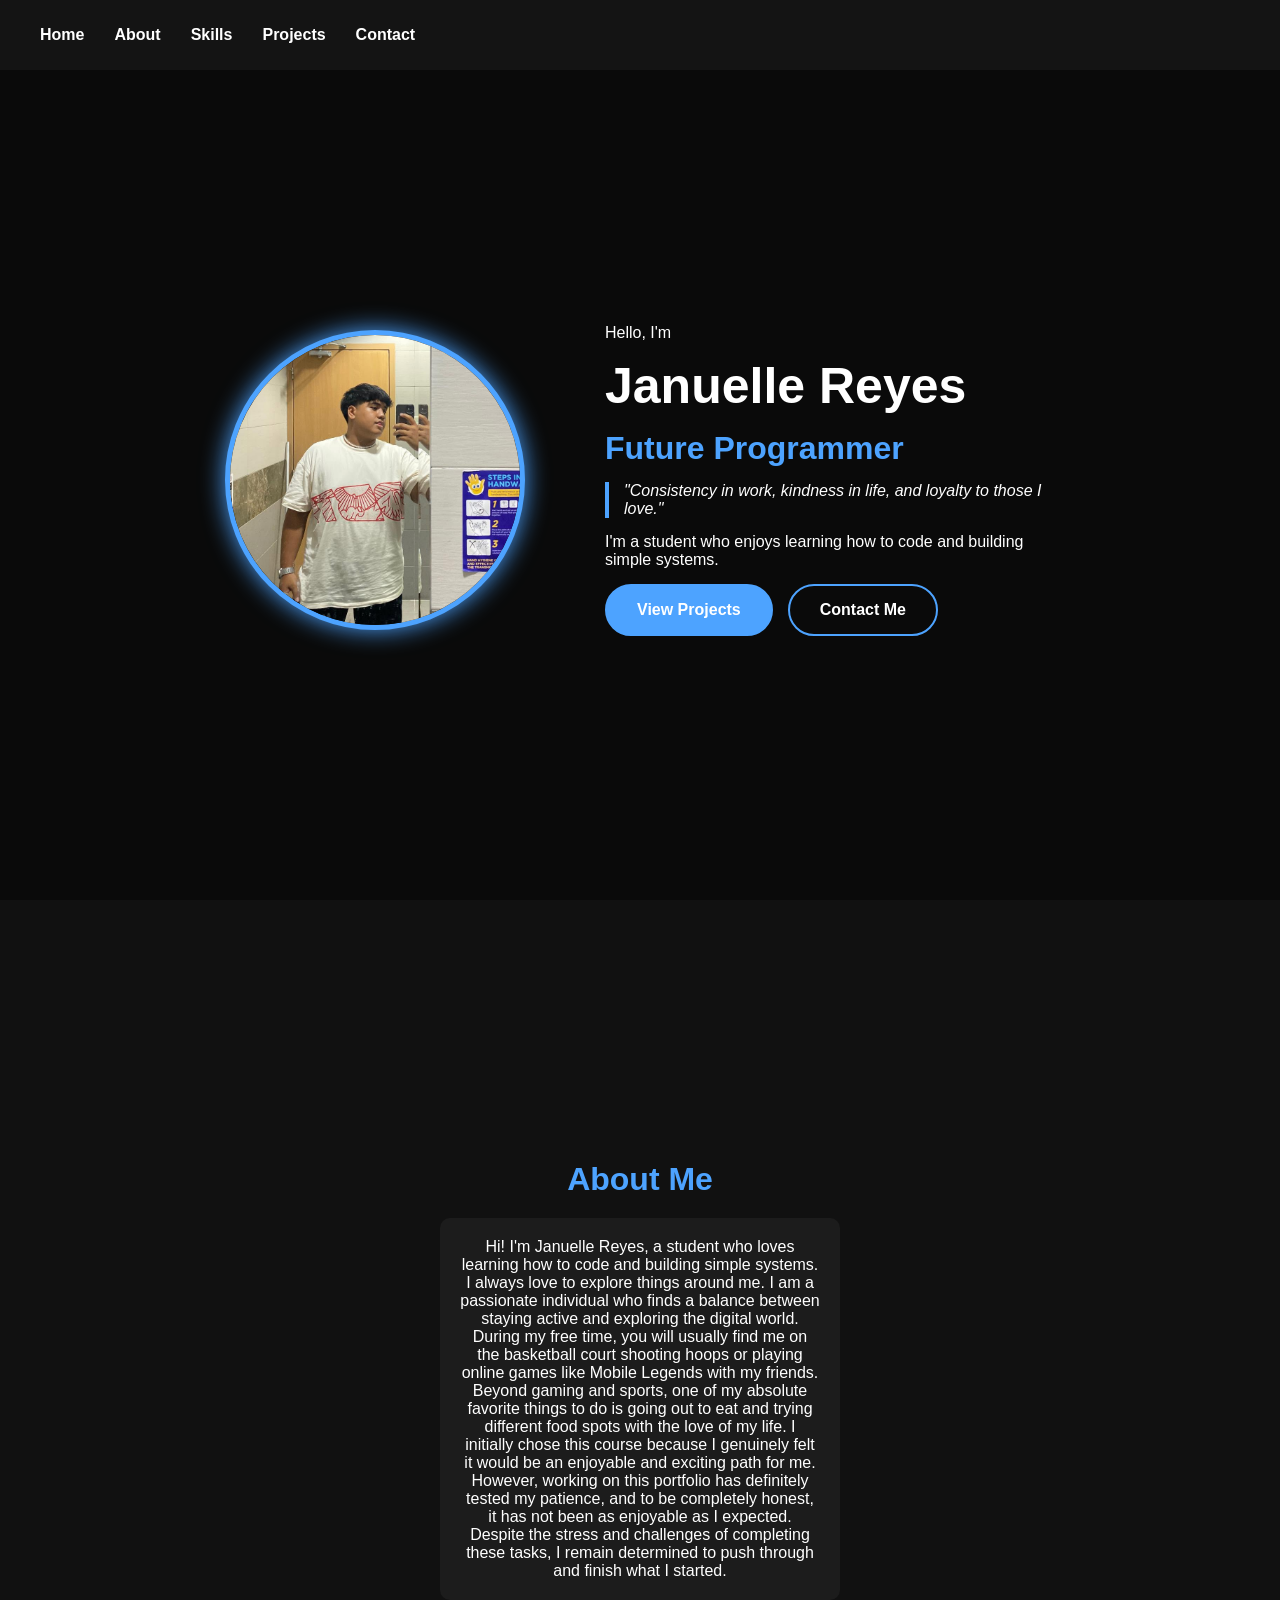
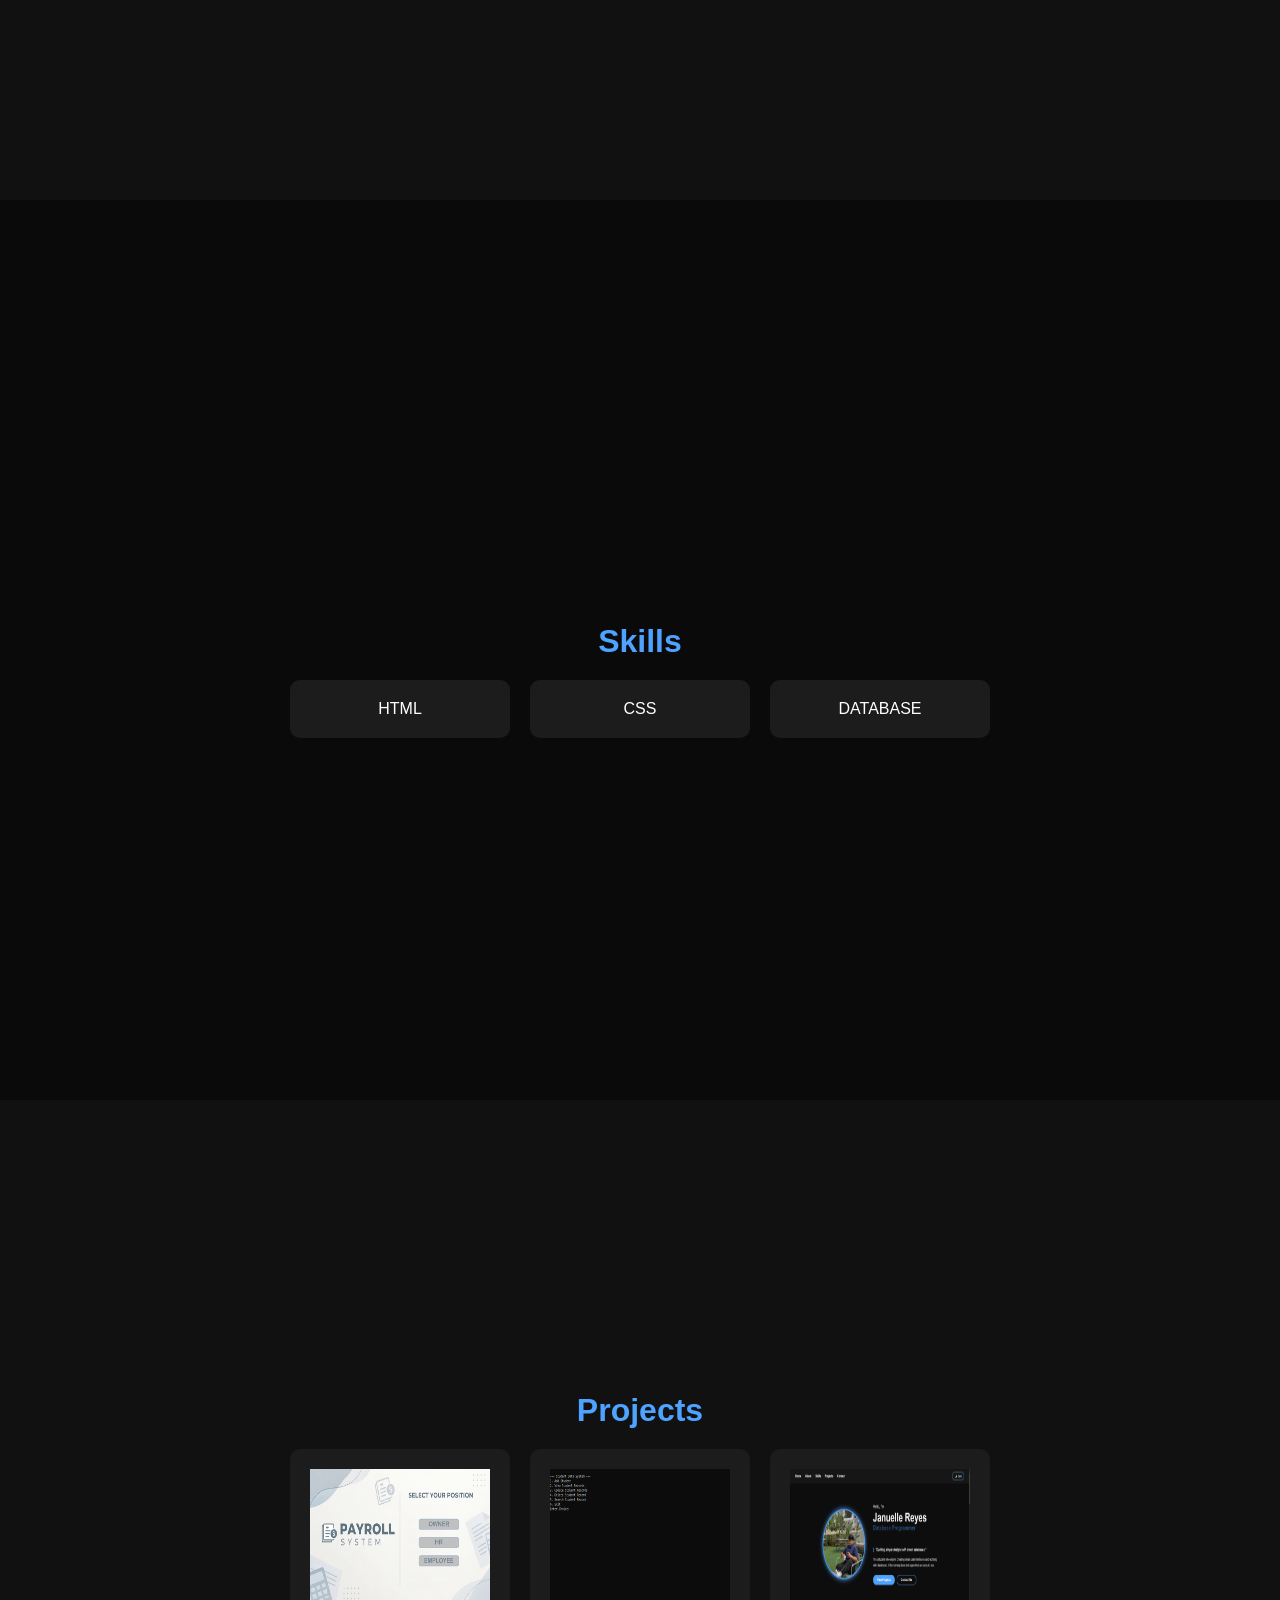
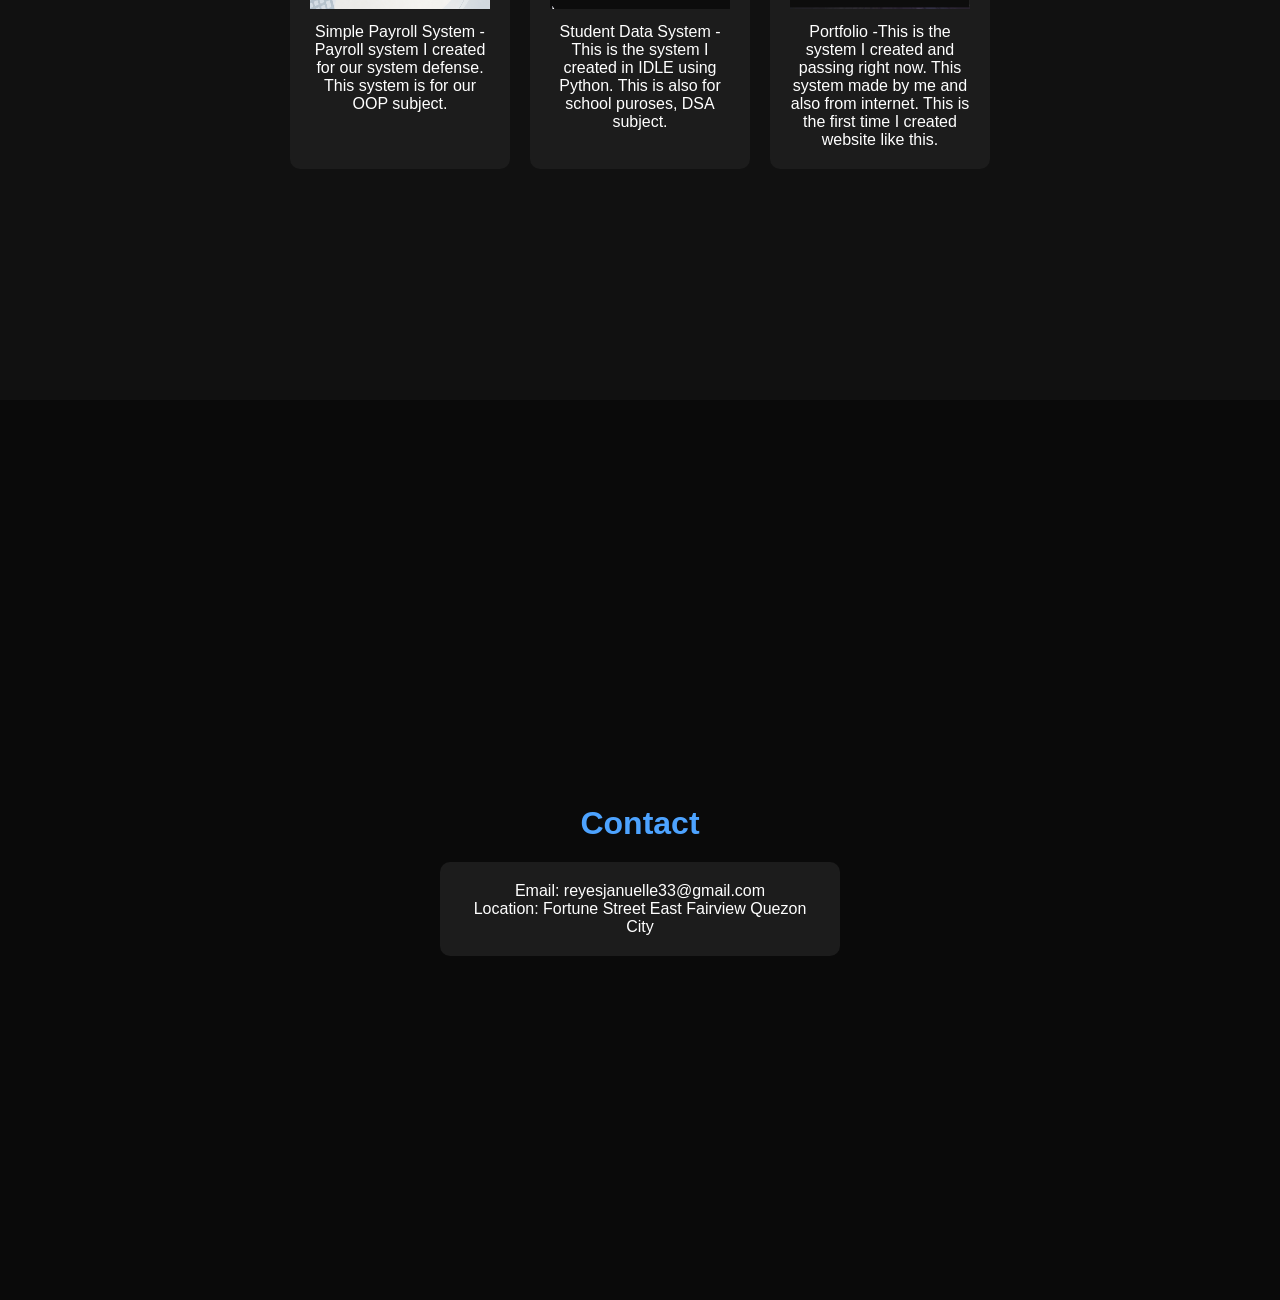
<file: index.html>
<!DOCTYPE html>
<html lang="en">
<head>
    <meta charset="UTF-8">
    <meta name="viewport" content="width=device-width, initial-scale=1.0">
    <title>Januelle Reyes</title>
    <link rel="stylesheet" href="style.css">
</head>
<body>

    <!-- NAVIGATION (naka-fix sa taas) -->
    <nav>
        <a href="#home">Home</a>
        <a href="#about">About</a>
        <a href="#skills">Skills</a>
        <a href="#projects">Projects</a>
        <a href="#contact">Contact</a>
    </nav>

    <!-- SECTION 1: HOME -->
    <section id="home">
        <div class="hero">
            <img src="500524085_3989728174613257_8734742510550593304_n.jpg" alt="Profile" class="profile">
            <div class="info">
                <p>Hello, I'm</p>
                <h1>Januelle Reyes</h1>
                <h2 class="tagline">Future Programmer</h2>
                <p class="quote">"Consistency in work, kindness in life, and loyalty to those I love."</p>
                <p>I'm a student who enjoys learning how to code
                and building simple systems.</p>
                <div class="buttons">
                    <a href="#projects" class="btn">View Projects</a>
                    <a href="#contact" class="btn outline">Contact Me</a>
                </div>
            </div>
        </div>
    </section>

    <!-- SECTION 2: ABOUT -->
    <section id="about">
        <h2>About Me</h2>
        <div class="card wide">
            <p>Hi! I'm Januelle Reyes, a student who loves learning
            how to code and building simple systems. I always love to explore things
        around me. I am a passionate individual who finds a balance between staying active and exploring the digital world.
During my free time, you will usually find me on the basketball court shooting hoops or playing online games like Mobile Legends with my friends.
Beyond gaming and sports, one of my absolute favorite things to do is going out to eat and trying different food spots with the love of my life.
I initially chose this course because I genuinely felt it would be an enjoyable and exciting path for me.
However, working on this portfolio has definitely tested my patience, and to be completely honest, it has not been as enjoyable as I expected.
Despite the stress and challenges of completing these tasks, I remain determined to push through and finish what I started.</p>
        </div>
    </section>

    <!-- SECTION 3: SKILLS -->
    <section id="skills">
        <h2>Skills</h2>
        <div class="row">
            <div class="card">HTML</div>
            <div class="card">CSS</div>
            <div class="card">DATABASE</div>
        </div>
    </section>

    <!-- SECTION 4: PROJECTS (picture + caption) -->
    <section id="projects">
        <h2>Projects</h2>
        <div class="row">

            <div class="card">
                <!-- ilagay dito ang image url mo -->
                <img src="payroll.png" alt="Project 1">
                <p>Simple Payroll System
                    -Payroll system I created for our system defense. This system
                    is for our OOP subject.
                </p>
            </div>

            <div class="card">
                <img src="Student Data System.png" alt="Project 2">
                <p>Student Data System
                    -This is the system I created in IDLE using Python. This is also for
                    school puroses, DSA subject.
                </p>
            </div>

            <div class="card">
                <img src="project.png" alt="Project 3">
                <p>Portfolio
                    -This is the system I created and passing right now. This system made by 
                    me and also from internet. This is the first time I created website like this.
                </p>
            </div>

        </div>
    </section>

    <!-- SECTION 5: CONTACT -->
    <section id="contact">
        <h2>Contact</h2>
        <div class="card wide">
            <p>Email: reyesjanuelle33@gmail.com</p>
            <p>Location: Fortune Street East Fairview Quezon City</p>
        </div>
    </section>

</body>
</html>
</file>
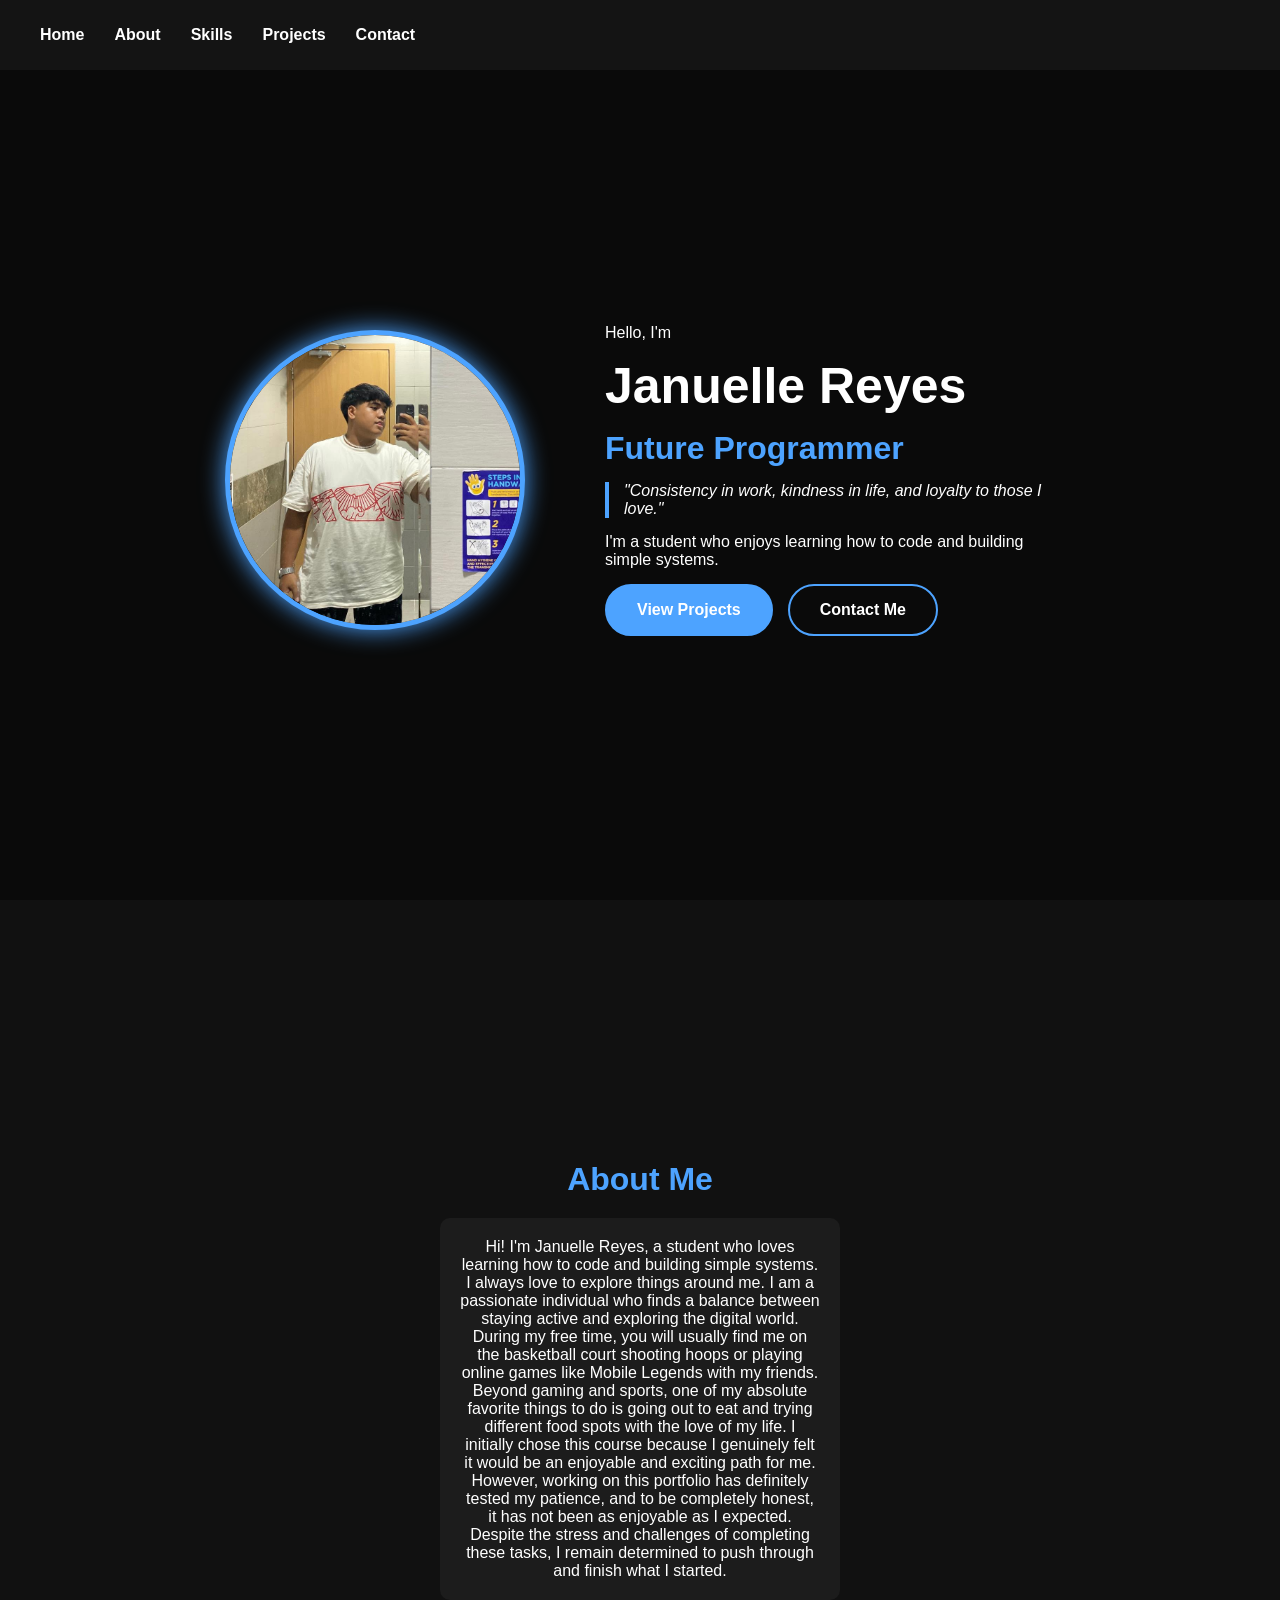
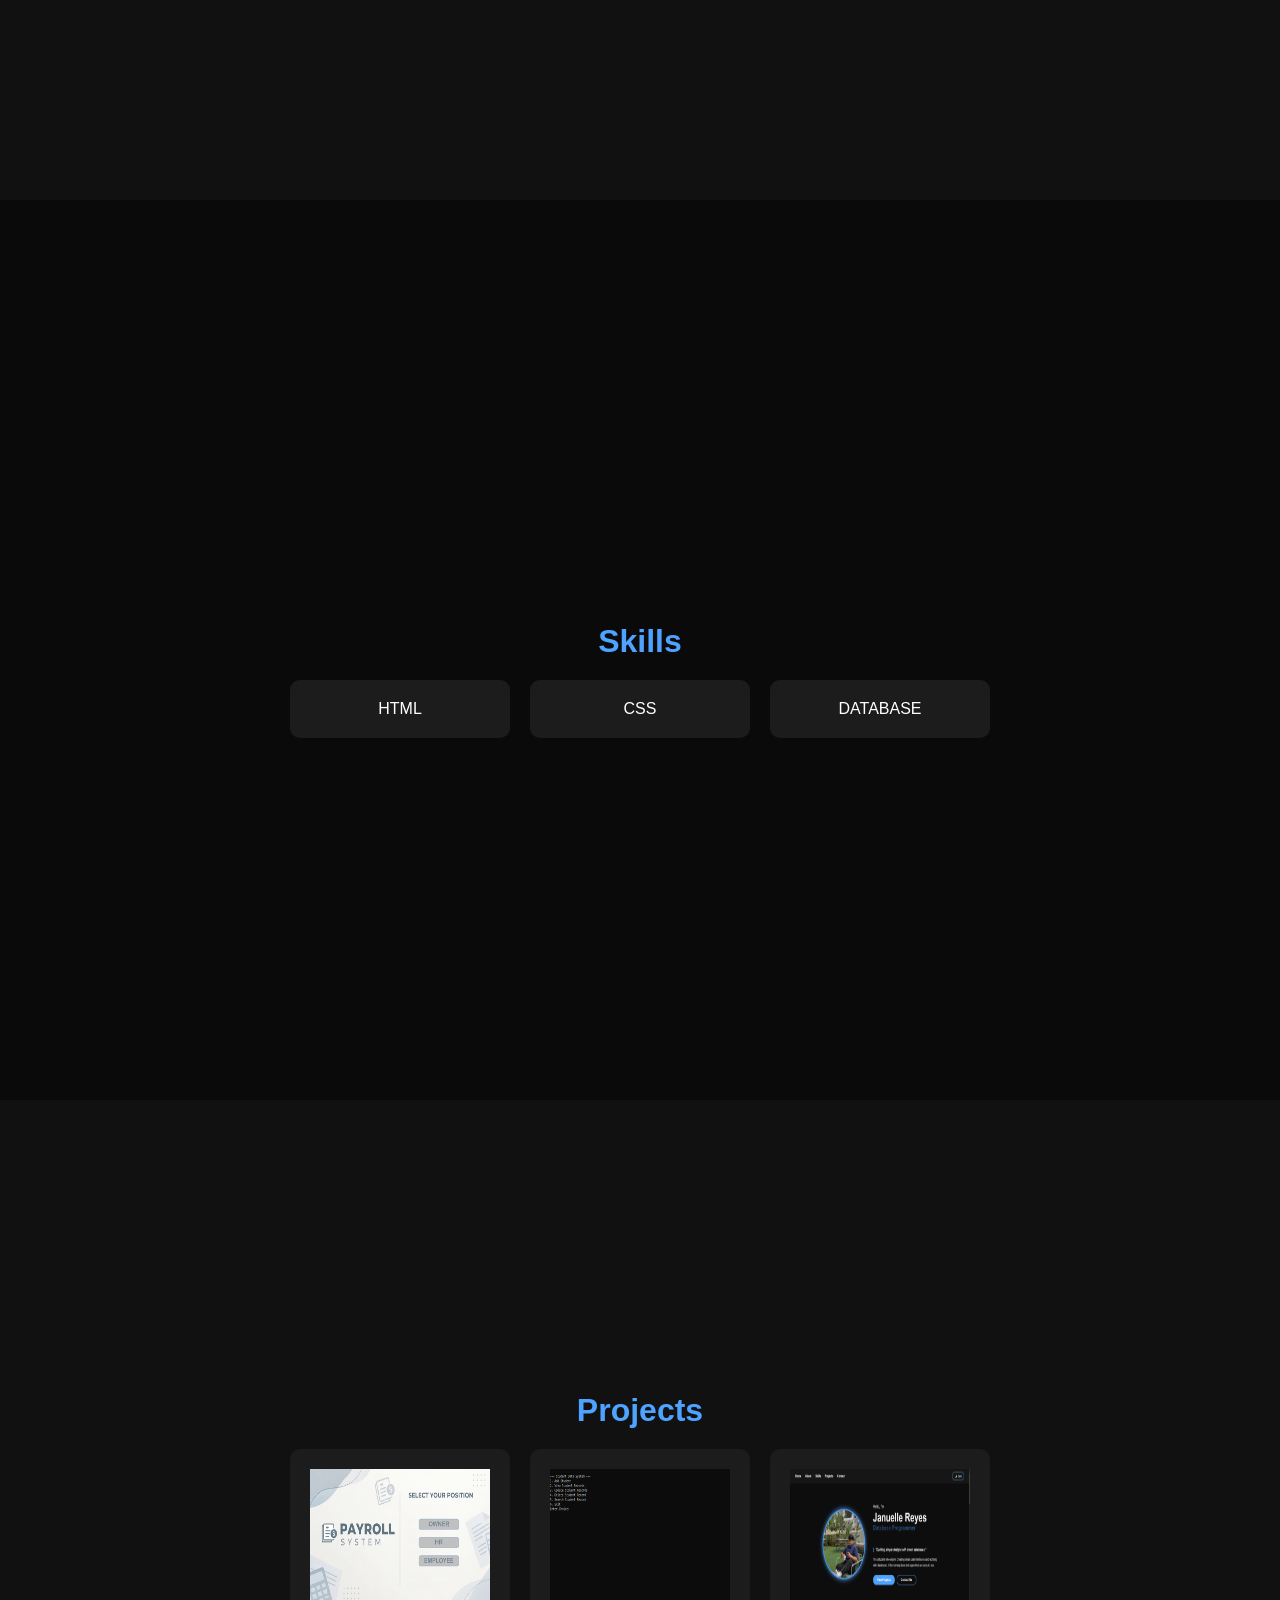
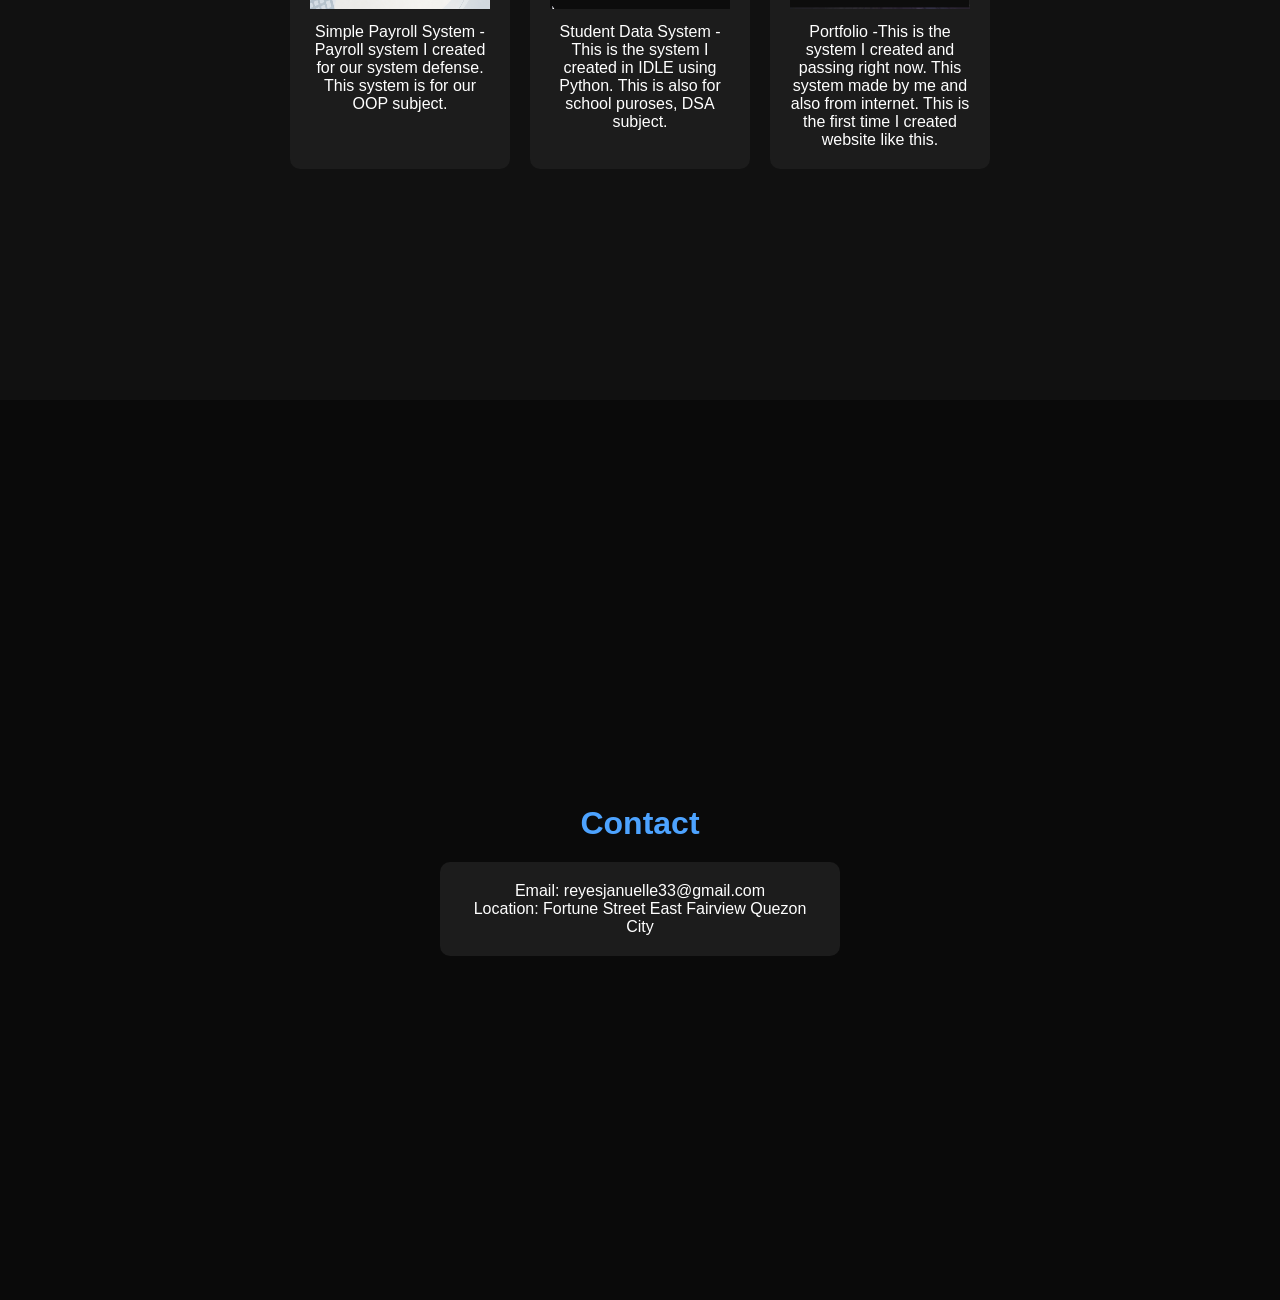
<file: dark.html>
<!DOCTYPE html>
<html lang="en">
<head>
    <meta charset="UTF-8">
    <meta name="viewport" content="width=device-width, initial-scale=1.0">
    <title>Januelle Reyes</title>
    <link rel="stylesheet" href="dark.css">
</head>
<body>

    <!-- NAVIGATION (naka-fix sa taas) -->
    <nav>
        <a href="#home">Home</a>
        <a href="#about">About</a>
        <a href="#skills">Skills</a>
        <a href="#projects">Projects</a>
        <a href="#contact">Contact</a>
    </nav>

    <!-- SECTION 1: HOME -->
    <section id="home">
        <div class="hero">
            <img src="500524085_3989728174613257_8734742510550593304_n.jpg" alt="Profile" class="profile">
            <div class="info">
                <p>Hello, I'm</p>
                <h1>Januelle Reyes</h1>
                <h2 class="tagline">Future Programmer</h2>
                <p class="quote">"Consistency in work, kindness in life, and loyalty to those I love."</p>
                <p>I'm a student who enjoys learning how to code
                and building simple systems.</p>
                <div class="buttons">
                    <a href="#projects" class="btn">View Projects</a>
                    <a href="#contact" class="btn outline">Contact Me</a>
                </div>
            </div>
        </div>
    </section>

    <!-- SECTION 2: ABOUT -->
    <section id="about">
        <h2>About Me</h2>
        <div class="card wide">
            <p>Hi! I'm Januelle Reyes, a student who loves learning
            how to code and building simple systems. I always love to explore things
        around me. I am a passionate individual who finds a balance between staying active and exploring the digital world.
During my free time, you will usually find me on the basketball court shooting hoops or playing online games like Mobile Legends with my friends.
Beyond gaming and sports, one of my absolute favorite things to do is going out to eat and trying different food spots with the love of my life.
I initially chose this course because I genuinely felt it would be an enjoyable and exciting path for me.
However, working on this portfolio has definitely tested my patience, and to be completely honest, it has not been as enjoyable as I expected.
Despite the stress and challenges of completing these tasks, I remain determined to push through and finish what I started.</p>
        </div>
    </section>

    <!-- SECTION 3: SKILLS -->
    <section id="skills">
        <h2>Skills</h2>
        <div class="row">
            <div class="card">HTML</div>
            <div class="card">CSS</div>
            <div class="card">DATABASE</div>
        </div>
    </section>

    <!-- SECTION 4: PROJECTS (picture + caption) -->
    <section id="projects">
        <h2>Projects</h2>
        <div class="row">

            <div class="card">
                <!-- ilagay dito ang image url mo -->
                <img src="payroll.png" alt="Project 1">
                <p>Simple Payroll System
                    -Payroll system I created for our system defense. This system
                    is for our OOP subject.
                </p>
            </div>

            <div class="card">
                <img src="Student Data System.png" alt="Project 2">
                <p>Student Data System
                    -This is the system I created in IDLE using Python. This is also for
                    school puroses, DSA subject.
                </p>
            </div>

            <div class="card">
                <img src="project.png" alt="Project 3">
                <p>Portfolio
                    -This is the system I created and passing right now. This system made by 
                    me and also from internet. This is the first time I created website like this.
                </p>
            </div>

        </div>
    </section>

    <!-- SECTION 5: CONTACT -->
    <section id="contact">
        <h2>Contact</h2>
        <div class="card wide">
            <p>Email: reyesjanuelle33@gmail.com</p>
            <p>Location: Fortune Street East Fairview Quezon City</p>
        </div>
    </section>

</body>
</html>
</file>
<file: style.css>
/* RESET */
* {
    margin: 0;
    padding: 0;
    box-sizing: border-box;
    font-family: Arial, sans-serif;
}

/* SCROLL BEHAVIOR: smooth ang pag-scroll papunta sa section */
html {
    scroll-behavior: smooth;
}

body {
    background-color: #0a0a0a;
    color: white;
}

/* NAVIGATION: naka-fix sa taas */
nav {
    position: fixed;
    top: 0;
    width: 100%;
    height: 70px;
    padding: 0 40px;
    display: flex;
    align-items: center;
    gap: 30px;
    background-color: #141414;
}

nav a {
    color: white;
    text-decoration: none;
    font-weight: bold;
    transition: 0.3s;
}

nav a:hover {
    color: #4da3ff;
}

/* SECTION: kasing taas ng screen, nasa gitna ang laman */
section {
    min-height: 100vh;
    padding: 100px 40px 40px 40px;
    display: flex;
    flex-direction: column;
    justify-content: center;
    align-items: center;
    gap: 20px;
    text-align: center;
}

/* Magkaiba ng kulay ang section para kita ang paglipat */
#about,
#projects {
    background-color: #111111;
}

h1 {
    font-size: 50px;
}

h2 {
    font-size: 32px;
    color: #4da3ff;
}

/* HOME: profile sa kaliwa, info sa kanan */
.hero {
    display: flex;
    align-items: center;
    gap: 80px;
}

.profile {
    width: 300px;
    height: 300px;
    border-radius: 50%;
    border: 5px solid #4da3ff;
    background-color: #1e293b;
    box-shadow: 0 0 25px #4da3ff;
}

.info {
    display: flex;
    flex-direction: column;
    gap: 15px;
    width: 450px;
    text-align: left;
}

.quote {
    padding-left: 15px;
    border-left: 4px solid #4da3ff;
    font-style: italic;
}

/* BUTTONS */
.buttons {
    display: flex;
    gap: 15px;
}

.btn {
    padding: 15px 30px;
    border: 2px solid #4da3ff;
    border-radius: 30px;
    background-color: #4da3ff;
    color: white;
    text-decoration: none;
    font-weight: bold;
    transition: 0.3s;
}

.outline {
    background-color: transparent;
}

.btn:hover {
    background-color: white;
    border-color: white;
    color: #0a0a0a;
}

/* ROW: magkakatabi ang cards */
.row {
    display: flex;
    gap: 20px;
}

/* CARD */
.card {
    width: 220px;
    padding: 20px;
    background-color: #1c1c1c;
    border-radius: 10px;
    transition: 0.3s;
}

.wide {
    width: 400px;
}

.card:hover {
    background-color: #4da3ff;
    color: #0a0a0a;
}

/* PICTURE sa loob ng card (Projects) */
.card img {
    width: 100%;
    height: 140px;
    background-color: #333333;
    margin-bottom: 10px;
}
</file>
<file: dark.css>
/* RESET */
* {
    margin: 0;
    padding: 0;
    box-sizing: border-box;
    font-family: Arial, sans-serif;
}

/* SCROLL BEHAVIOR: smooth ang pag-scroll papunta sa section */
html {
    scroll-behavior: smooth;
}

body {
    background-color: #0a0a0a;
    color: white;
}

/* NAVIGATION: naka-fix sa taas */
nav {
    position: fixed;
    top: 0;
    width: 100%;
    height: 70px;
    padding: 0 40px;
    display: flex;
    align-items: center;
    gap: 30px;
    background-color: #141414;
}

nav a {
    color: white;
    text-decoration: none;
    font-weight: bold;
    transition: 0.3s;
}

nav a:hover {
    color: #4da3ff;
}

/* SECTION: kasing taas ng screen, nasa gitna ang laman */
section {
    min-height: 100vh;
    padding: 100px 40px 40px 40px;
    display: flex;
    flex-direction: column;
    justify-content: center;
    align-items: center;
    gap: 20px;
    text-align: center;
}

/* Magkaiba ng kulay ang section para kita ang paglipat */
#about,
#projects {
    background-color: #111111;
}

h1 {
    font-size: 50px;
}

h2 {
    font-size: 32px;
    color: #4da3ff;
}

/* HOME: profile sa kaliwa, info sa kanan */
.hero {
    display: flex;
    align-items: center;
    gap: 80px;
}

.profile {
    width: 300px;
    height: 300px;
    border-radius: 50%;
    border: 5px solid #4da3ff;
    background-color: #1e293b;
    box-shadow: 0 0 25px #4da3ff;
}

.info {
    display: flex;
    flex-direction: column;
    gap: 15px;
    width: 450px;
    text-align: left;
}

.quote {
    padding-left: 15px;
    border-left: 4px solid #4da3ff;
    font-style: italic;
}

/* BUTTONS */
.buttons {
    display: flex;
    gap: 15px;
}

.btn {
    padding: 15px 30px;
    border: 2px solid #4da3ff;
    border-radius: 30px;
    background-color: #4da3ff;
    color: white;
    text-decoration: none;
    font-weight: bold;
    transition: 0.3s;
}

.outline {
    background-color: transparent;
}

.btn:hover {
    background-color: white;
    border-color: white;
    color: #0a0a0a;
}

/* ROW: magkakatabi ang cards */
.row {
    display: flex;
    gap: 20px;
}

/* CARD */
.card {
    width: 220px;
    padding: 20px;
    background-color: #1c1c1c;
    border-radius: 10px;
    transition: 0.3s;
}

.wide {
    width: 400px;
}

.card:hover {
    background-color: #4da3ff;
    color: #0a0a0a;
}

/* PICTURE sa loob ng card (Projects) */
.card img {
    width: 100%;
    height: 140px;
    background-color: #333333;
    margin-bottom: 10px;
}
</file>
